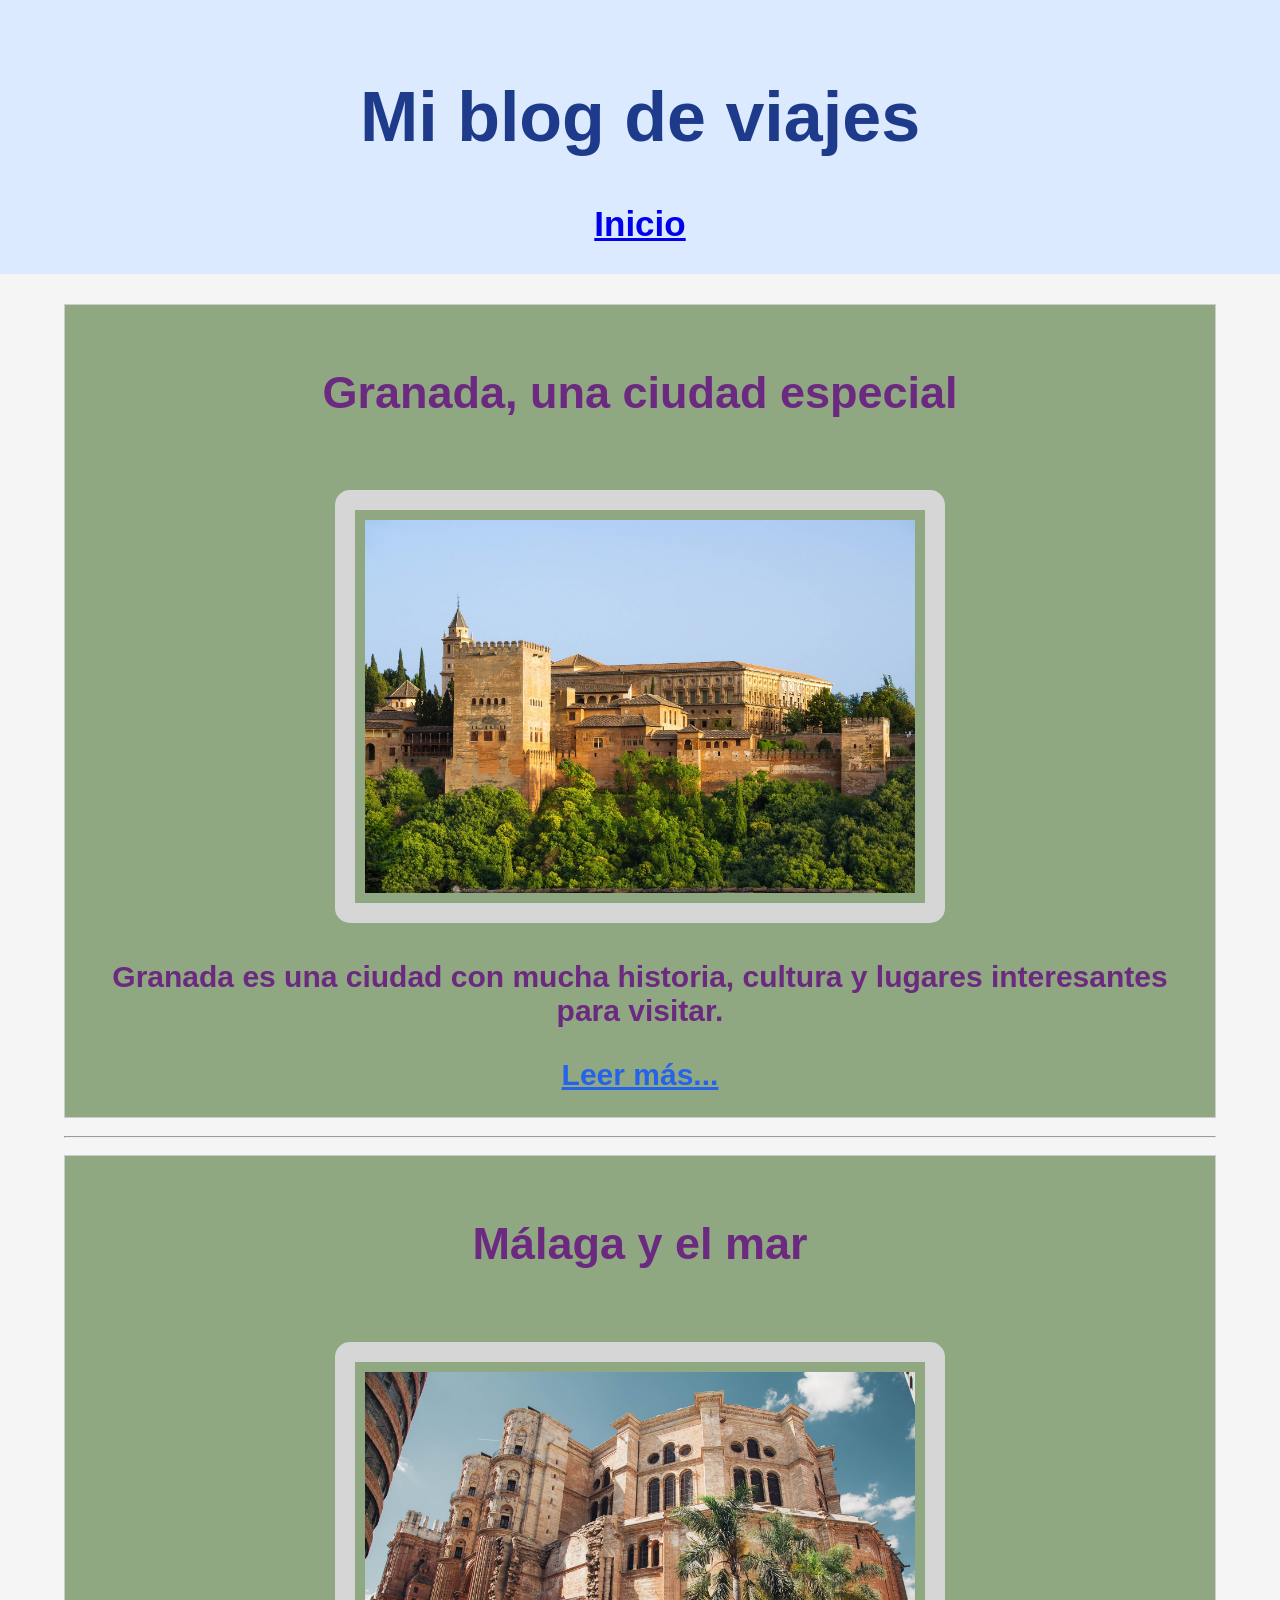
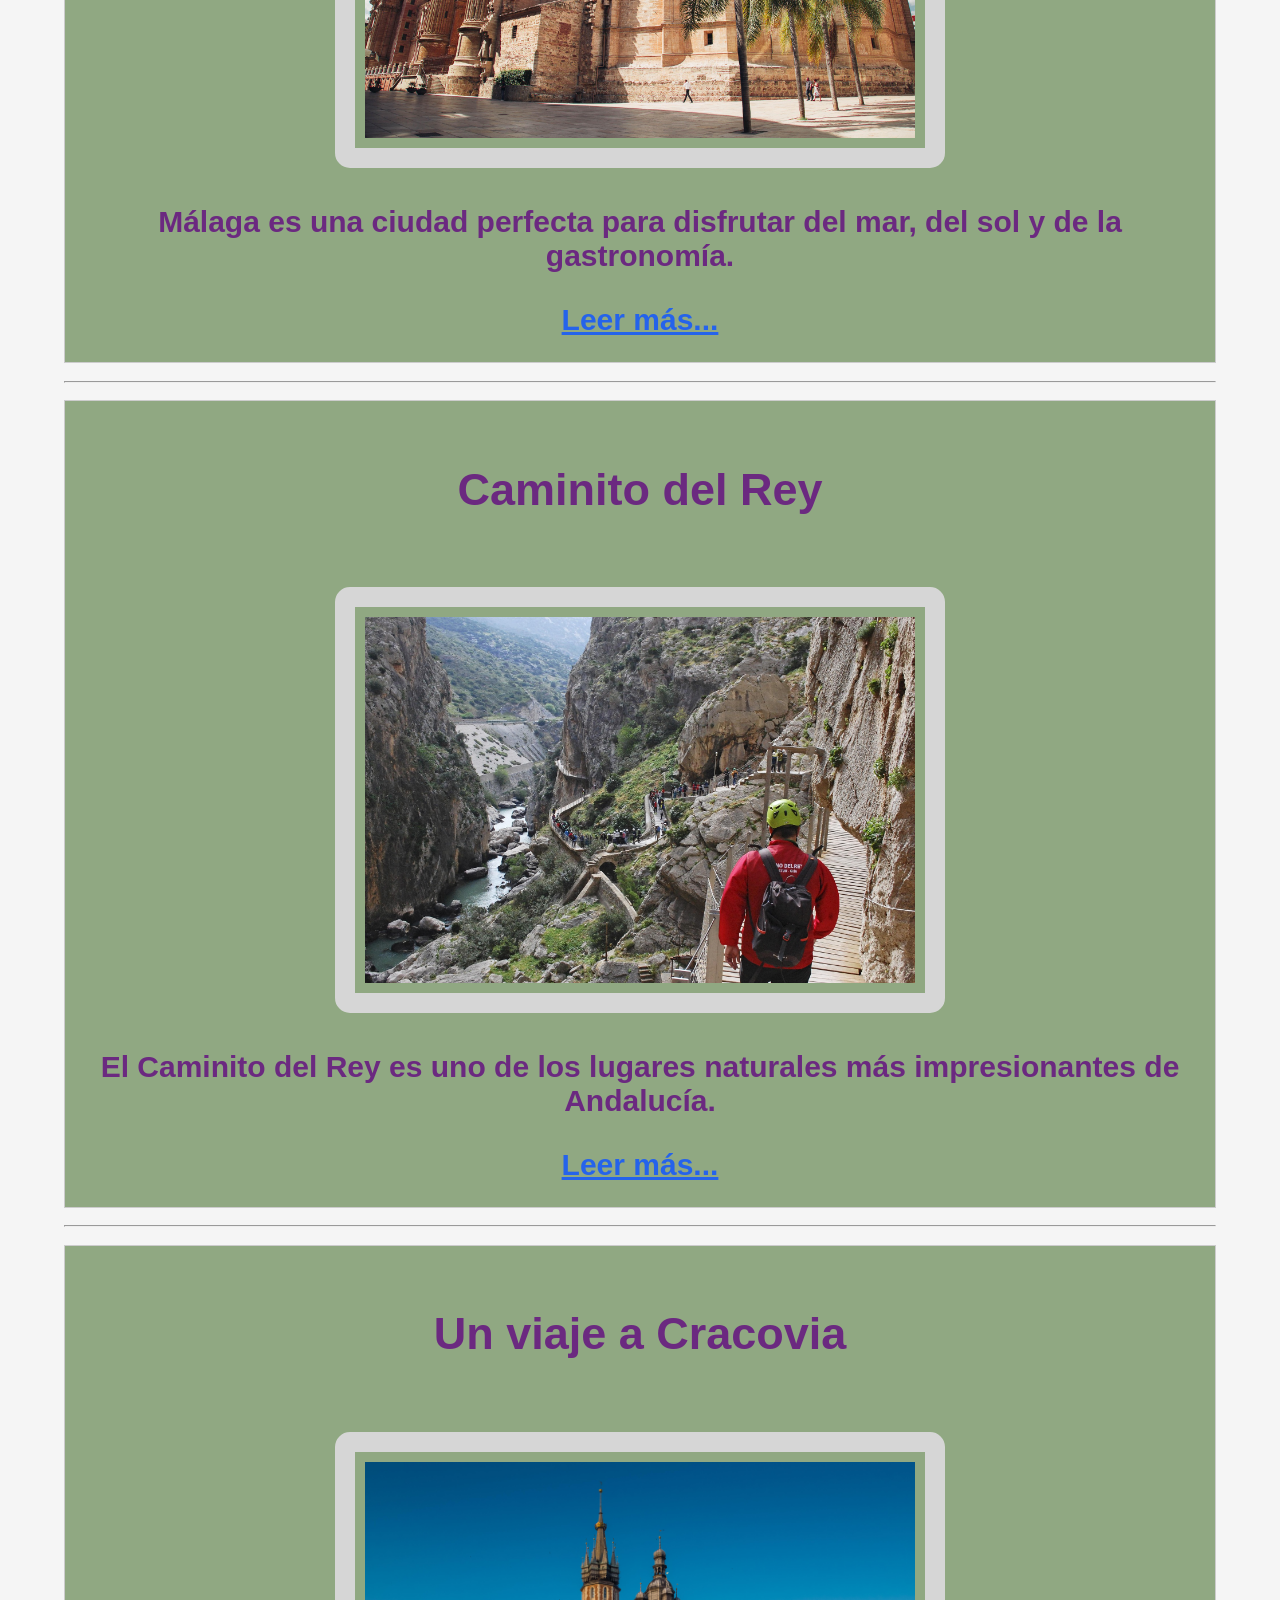
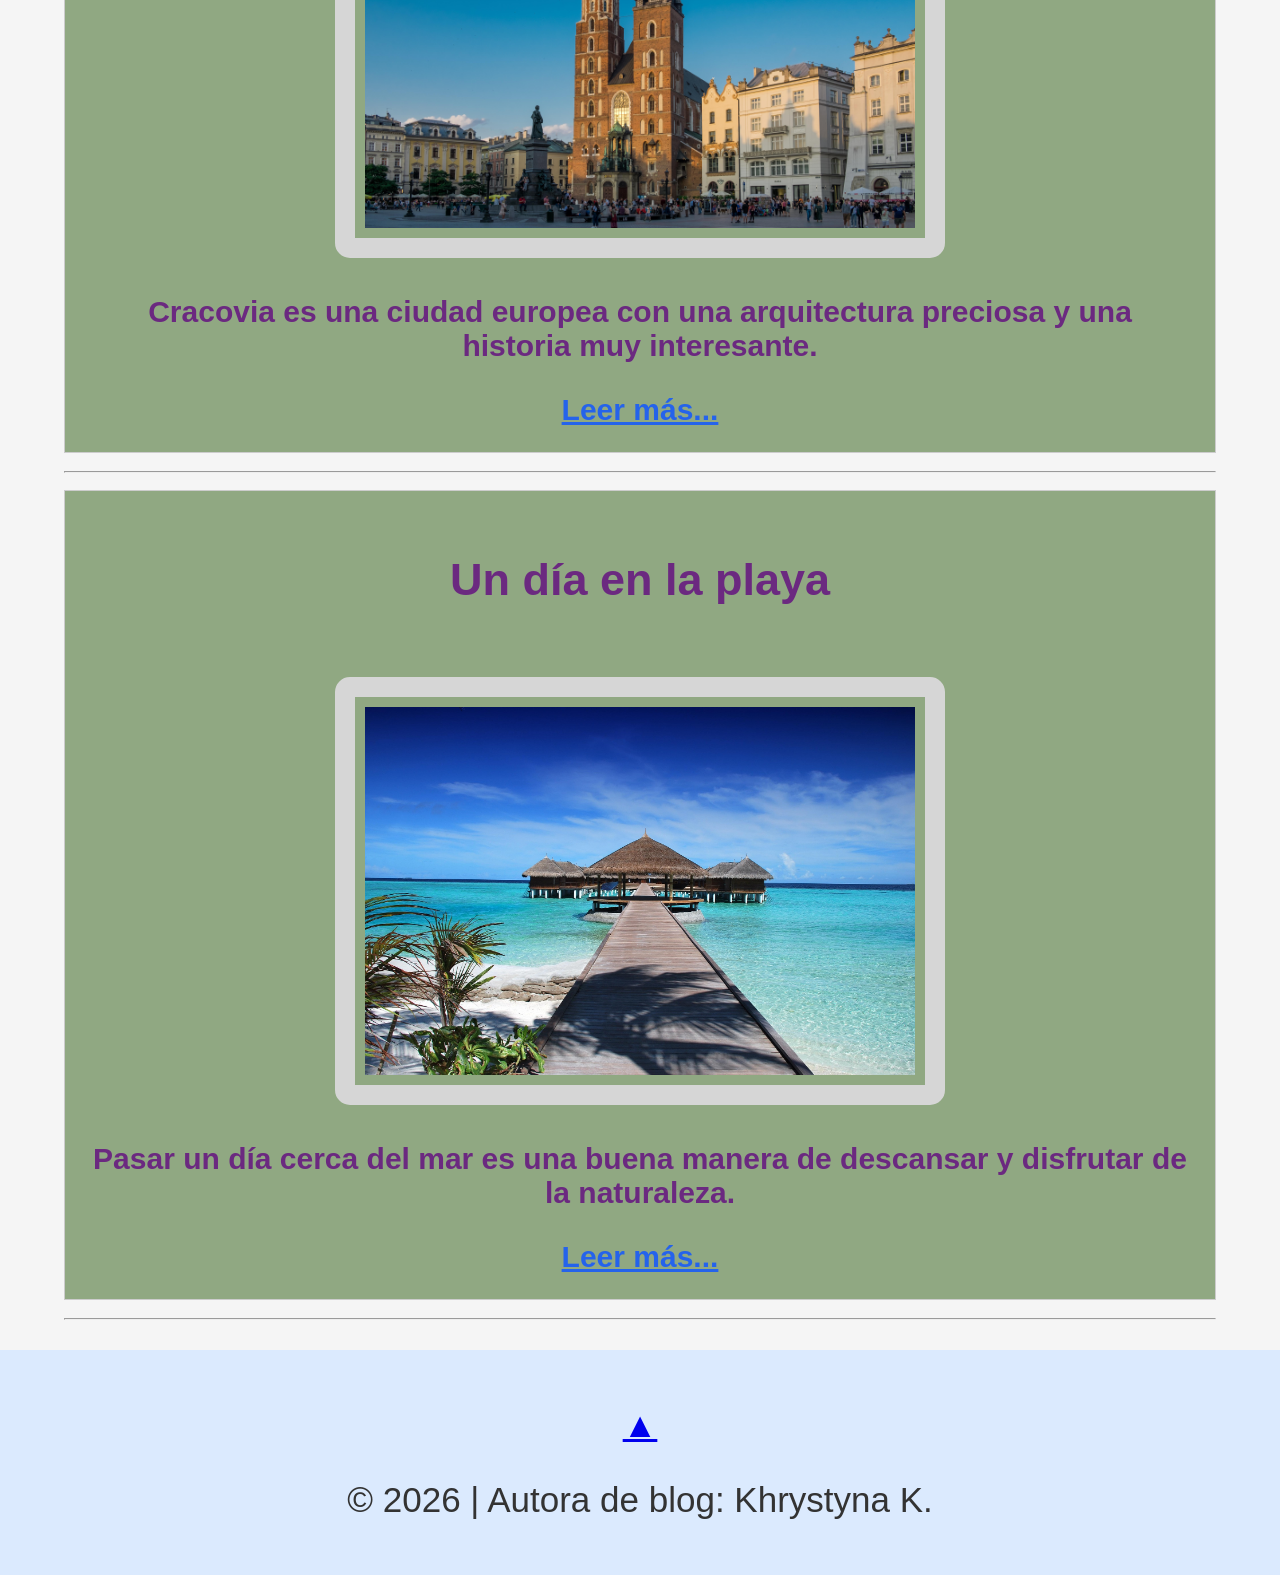
<file: index.html>
<!DOCTYPE html>
<html lang="es">
<head>
    <meta charset="UTF-8">
    <title>Mi blog de viajes</title>
    <link rel="stylesheet" href="css/estilos.css">
</head>

<body>

<header>
    <h1>Mi blog de viajes</h1>
    <nav>
       <li><a href="index.html">Inicio</a>
    </nav>
</header>

<main>
     <article class="entrada"> 
        <h2>Granada, una ciudad especial</h2>
        <br>
        <img src="img/entrada1.jpg" alt="Vista de Granada"> 
        <p>
          Granada es una ciudad con mucha historia, cultura y lugares interesantes para visitar.
        </p>
        <a href ="entrada1.html">Leer más...</a>
     </article>
     <hr>

     <article class="entrada">
        <h2>Málaga y el mar</h2>
        <br>
        <img src="img/entrada2.jpg" alt="Playa de Málaga"> 
        <p>
          Málaga es una ciudad perfecta para disfrutar del mar, del sol y  de la gastronomía.
        </p>
        <a href ="entrada2.html">Leer más...</a>
     </article>
     <hr>

     <article class="entrada">
        <h2>Caminito del Rey</h2>
        <br>
        <img src="img/entrada3.jpg" alt="Caminito del Rey"> 
        <p>
          El Caminito del Rey es uno de los lugares naturales más impresionantes de Andalucía.
        </p>
        <a href ="entrada3.html">Leer más...</a>
     </article>
     <hr>

     <article class="entrada">
        <h2>Un viaje a Cracovia</h2>
        <br>
        <img src="img/entrada4.jpg" alt="Cracovia"> 
        <p>
          Cracovia es una ciudad europea con una arquitectura preciosa y una historia muy interesante.
        </p>
        <a href ="entrada4.html">Leer más...</a>
     </article>
     <hr>

     <article class="entrada"> 
        <h2>Un día en la playa</h2>
        <br>
        <img src="img/entrada5.jpg" alt="Playa"> 
        <p>
          Pasar un día cerca del mar es una buena manera de descansar y disfrutar de la naturaleza.
        </p>
        <a href ="entrada5.html">Leer más...</a>
     </article>
     <hr>
     
</main>

<footer>
        <p><a href="#inicio">▲</a>
        </p>
        <p> &copy; 2026 | Autora de blog: Khrystyna K.
        </p>
</footer>


</body>
</html>
</file>
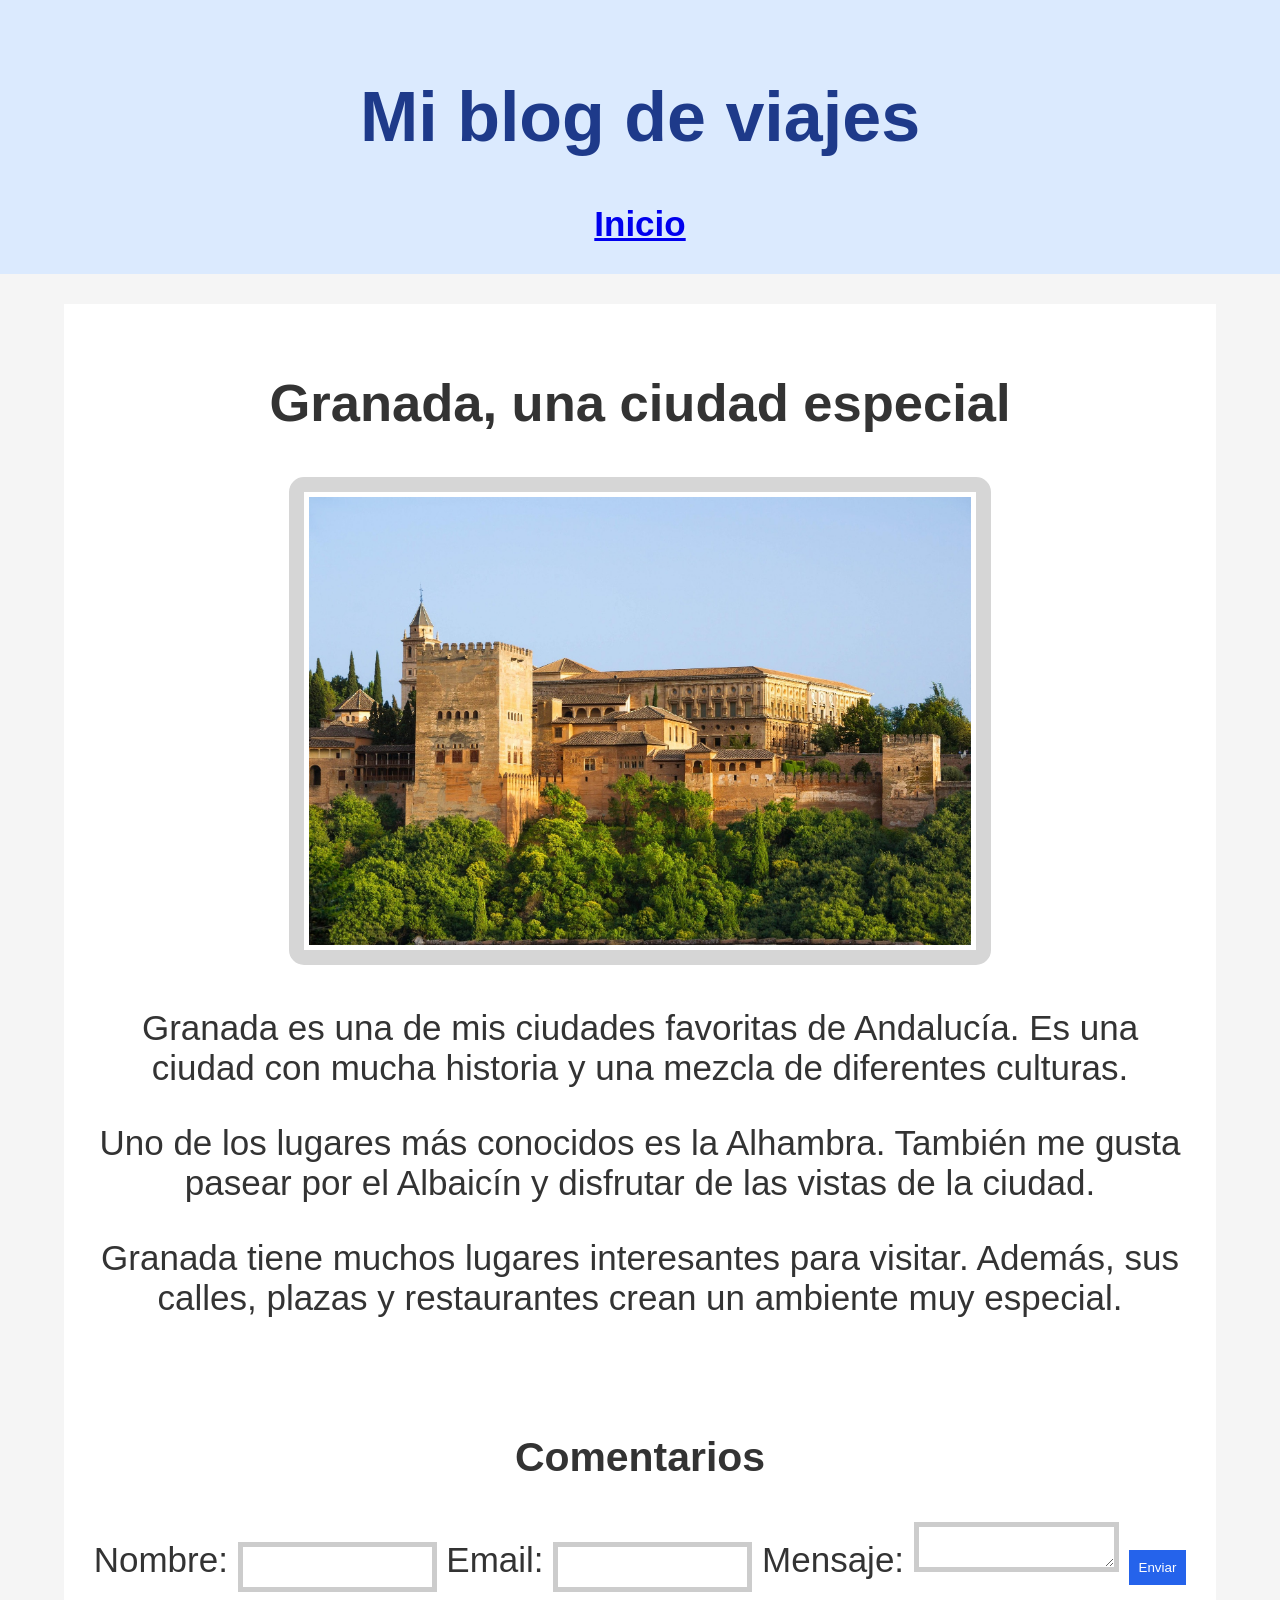
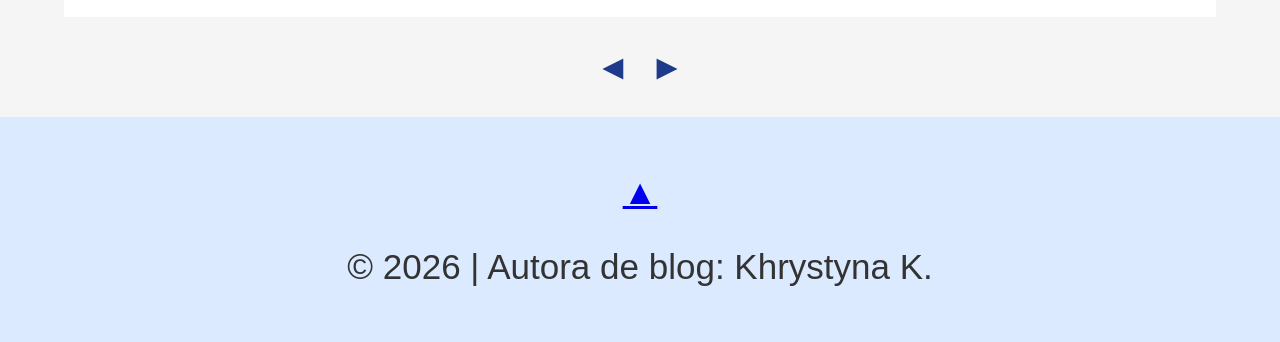
<file: entrada1.html>
<!DOCTYPE html>
<html lang="es">
<head>
    <meta charset="UTF-8">
    <title>Granada, una ciudad especial</title>
    <link rel="stylesheet" href="css/estilos.css">
</head>

<body>

<header>
    <h1>Mi blog de viajes</h1>
    <nav>
       <li><a href="index.html">Inicio</a>
    </nav>
</header>

<main>

<article class="articulo">

    <h2>Granada, una ciudad especial</h2>

    <img class="imagen-principal" src="img/entrada1.jpg" alt="Vista de Granada"> 


    <p>
        Granada es una de mis ciudades favoritas de Andalucía. Es una
        ciudad con mucha historia y una mezcla de diferentes culturas.
    </p>

    <p>
        Uno de los lugares más conocidos es la Alhambra. También me gusta
        pasear por el Albaicín y disfrutar de las vistas de la ciudad.
    </p>

    <p>
        Granada tiene muchos lugares interesantes para visitar. Además,
        sus calles, plazas y restaurantes crean un ambiente muy especial.
    </p>

    <br>
    <h3>Comentarios</h3>

    <form>

        <label for="nombre">Nombre:</label>
        <input type="text" id="nombre" name="nombre">

        <label for="email">Email:</label>
        <input type="email" id="email" name="email">

        <label for="mensaje">Mensaje:</label>
        <textarea id="mensaje" name="mensaje"></textarea>

        <button type="submit">Enviar</button>

    </form>

</article>

<div class="navegacion">
    <a href="entrada5.html">◄</a>
    <a href="entrada2.html">►</a>
</div>

</main>

<footer>
        <p><a href="index.html">▲</a>
        </p>
        <p> &copy; 2026 | Autora de blog: Khrystyna K.
        </p>
</footer>



</body>
</html>
</file>
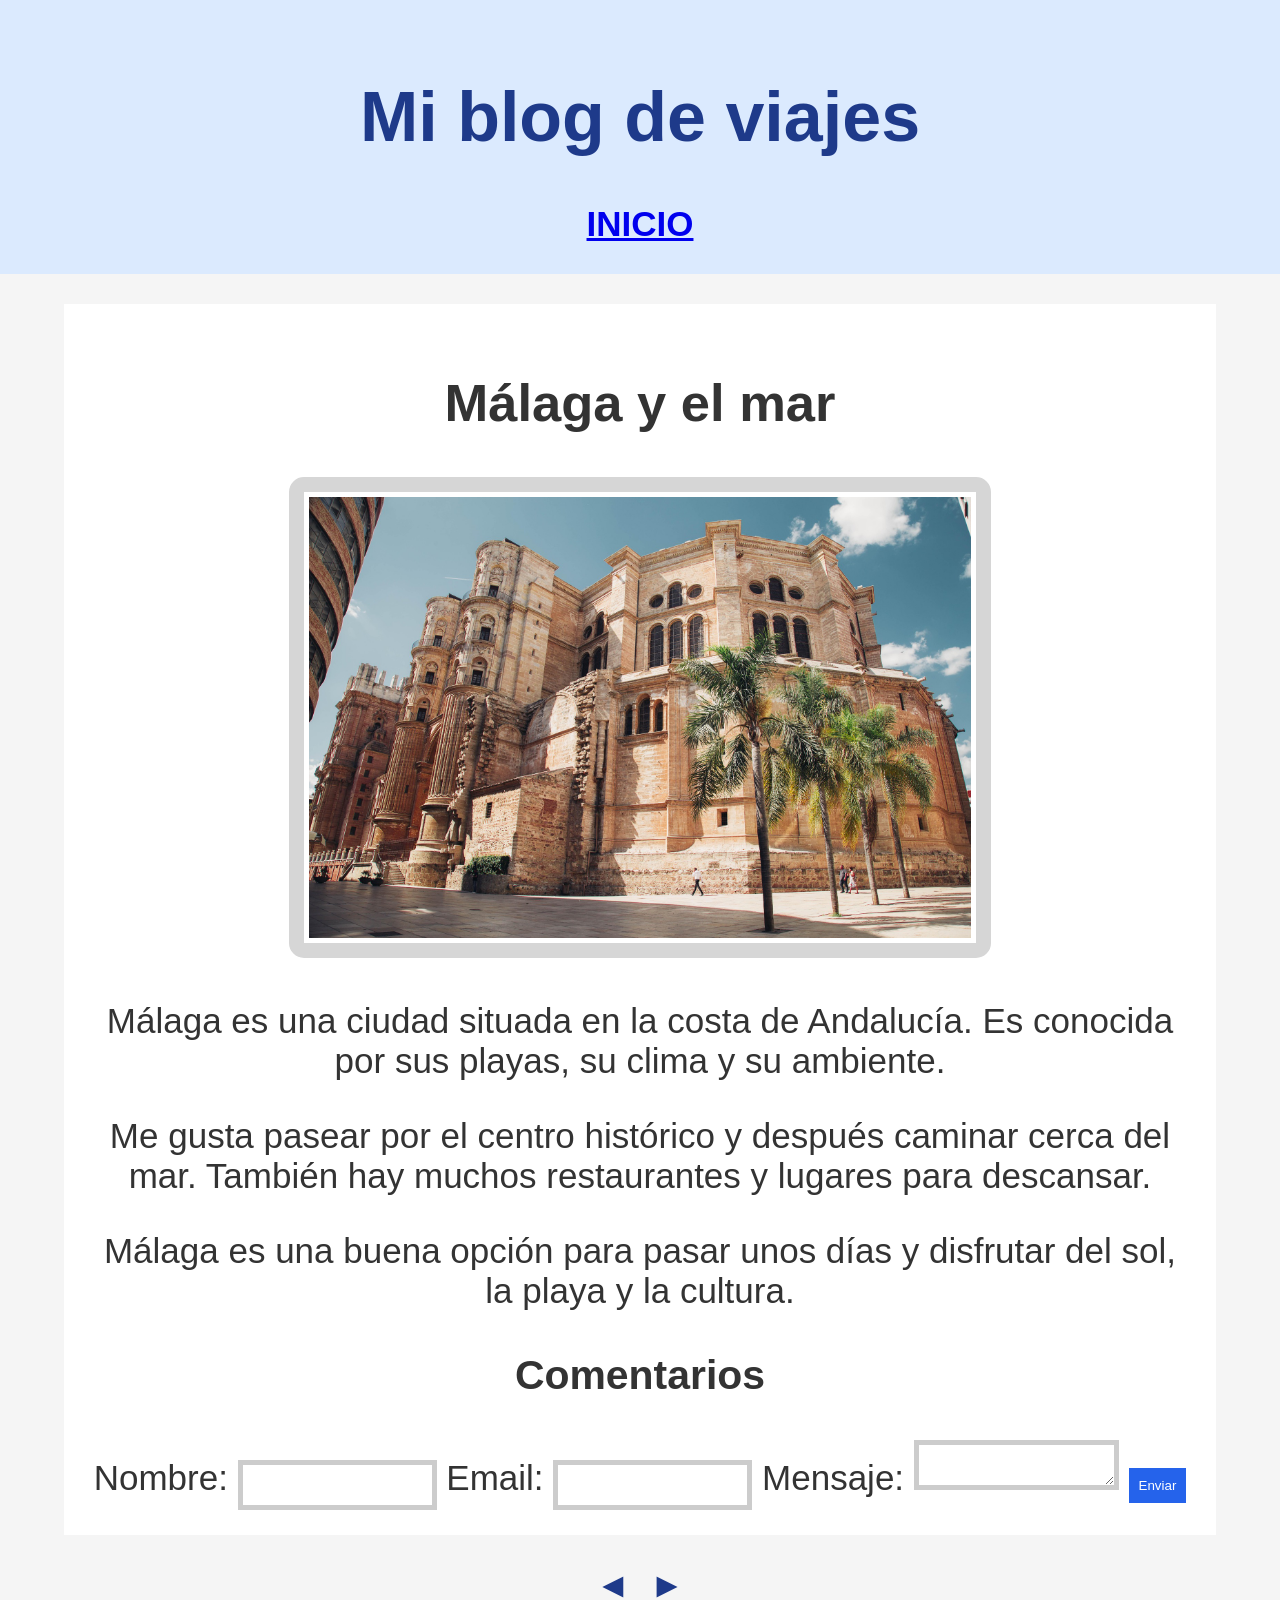
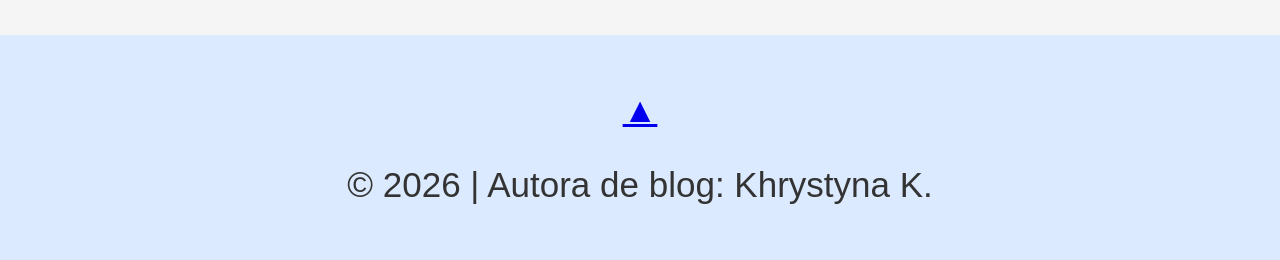
<file: entrada2.html>
<!DOCTYPE html>
<html lang="es">
<head>
    <meta charset="UTF-8">
    <title>Málaga y el mar</title>
    <link rel="stylesheet" href="css/estilos.css">
</head>

<body>

<header>
    <h1>Mi blog de viajes</h1>
    <nav>
       <li><a href="index.html">INICIO</a>
    </nav>
</header>

<main>

<article class="articulo">

    <h2>Málaga y el mar</h2>

    <img class="imagen-principal" src="img/entrada2.jpg" alt=""Playa de Málaga"> 

    <p>
        Málaga es una ciudad situada en la costa de Andalucía. Es conocida
        por sus playas, su clima y su ambiente.
    </p>

    <p>
        Me gusta pasear por el centro histórico y después caminar cerca
        del mar. También hay muchos restaurantes y lugares para descansar.
    </p>

    <p>
        Málaga es una buena opción para pasar unos días y disfrutar del
        sol, la playa y la cultura.
    </p>


    <h3>Comentarios</h3>

    <form>

        <label for="nombre">Nombre:</label>
        <input type="text" id="nombre" name="nombre">

        <label for="email">Email:</label>
        <input type="email" id="email" name="email">

        <label for="mensaje">Mensaje:</label>
        <textarea id="mensaje" name="mensaje"></textarea>

        <button type="submit">Enviar</button>

    </form>

</article>

<div class="navegacion">
    <a href="entrada1.html">◄</a>
    <a href="entrada3.html">►</a>
</div>

</main>

<footer>
        <p><a href="index.html">▲</a>
        </p>
        <p> &copy; 2026 | Autora de blog: Khrystyna K.
        </p>
</footer>



</body>
</html>
</file>
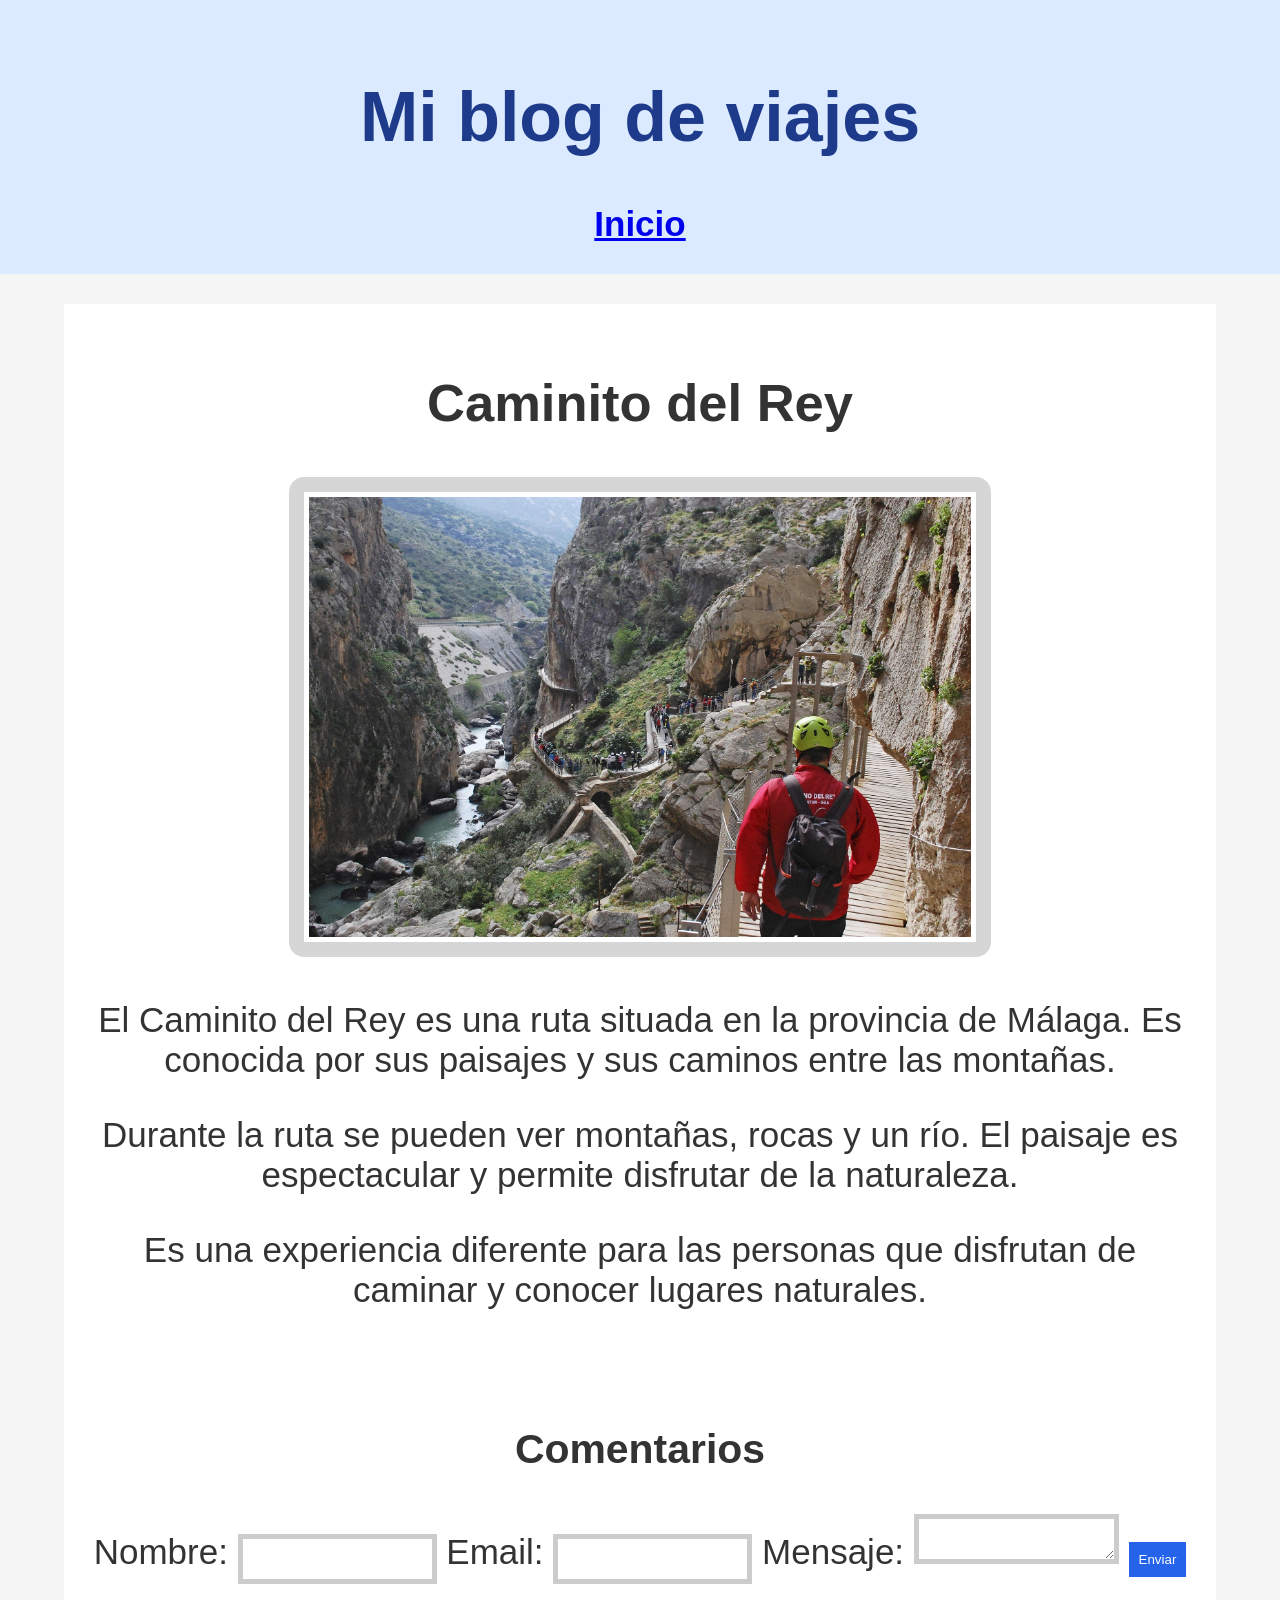
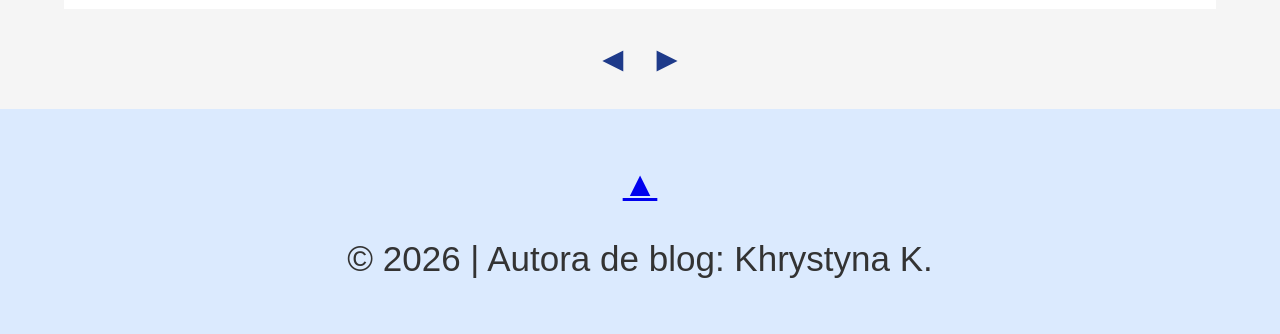
<file: entrada3.html>
<!DOCTYPE html>
<html lang="es">
<head>
    <meta charset="UTF-8">
    <title>Caminito del Rey</title>
    <link rel="stylesheet" href="css/estilos.css">
</head>

<body>

<header>
    <h1>Mi blog de viajes</h1>
    <nav>
       <li><a href="index.html">Inicio</a>
    </nav>
</header>

<main>

<article class="articulo">

    <h2>Caminito del Rey</h2>

    <img class="imagen-principal" src="img/entrada3.jpg" alt="Caminito del Rey"> 

    <p>
        El Caminito del Rey es una ruta situada en la provincia de Málaga.
        Es conocida por sus paisajes y sus caminos entre las montañas.
    </p>

    <p>
        Durante la ruta se pueden ver montañas, rocas y un río. El paisaje
        es espectacular y permite disfrutar de la naturaleza.
    </p>

    <p>
        Es una experiencia diferente para las personas que disfrutan de
        caminar y conocer lugares naturales.
    </p>

    
    <br>
    <h3>Comentarios</h3>

    <form>

        <label for="nombre">Nombre:</label>
        <input type="text" id="nombre" name="nombre">

        <label for="email">Email:</label>
        <input type="email" id="email" name="email">

        <label for="mensaje">Mensaje:</label>
        <textarea id="mensaje" name="mensaje"></textarea>

        <button type="submit">Enviar</button>

    </form>

</article>

<div class="navegacion">
    <a href="entrada2.html">◄</a>
    <a href="entrada4.html">►</a>
</div>

</main>

<footer>
        <p><a href="index.html">▲</a>
        </p>
        <p> &copy; 2026 | Autora de blog: Khrystyna K.
        </p>
</footer>



</body>
</html>
</file>
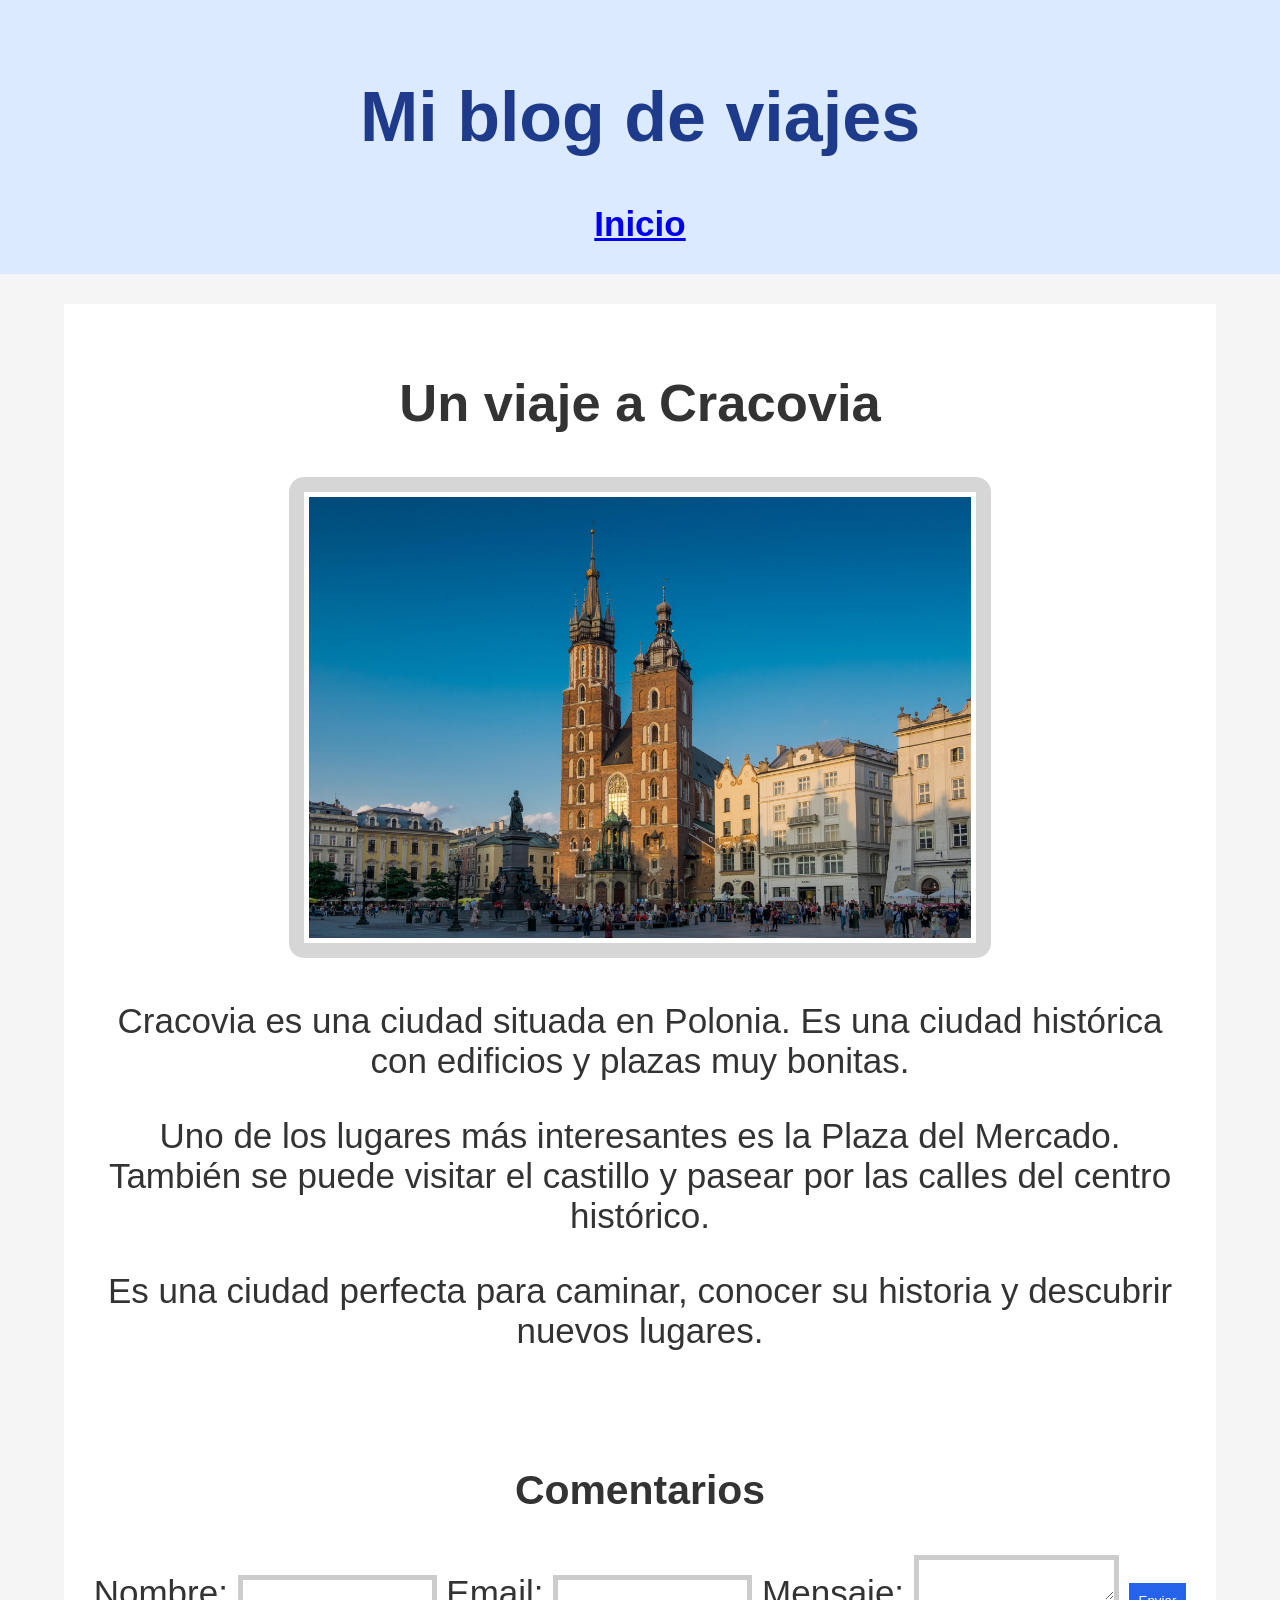
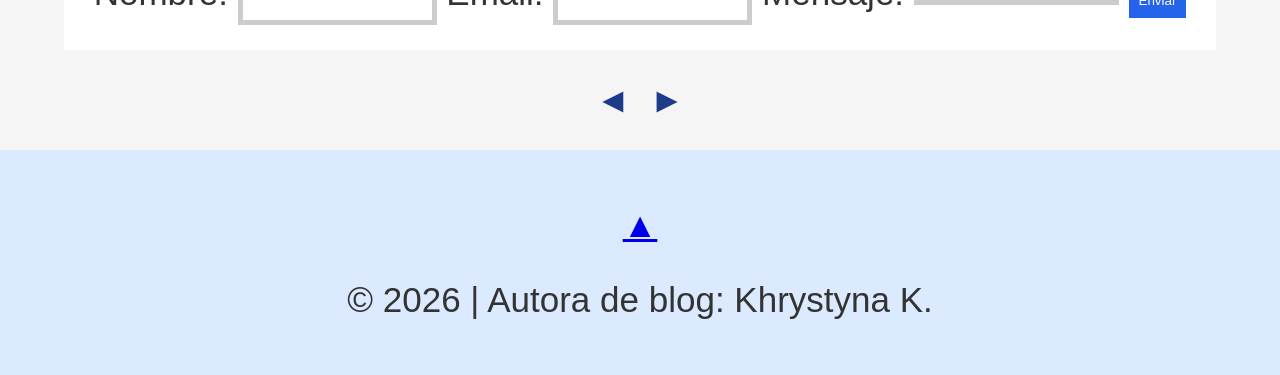
<file: entrada4.html>
<!DOCTYPE html>
<html lang="es">
<head>
    <meta charset="UTF-8">
    <title>Un viaje a Cracovia</title>
    <link rel="stylesheet" href="css/estilos.css">
</head>

<body>

<header>
    <h1>Mi blog de viajes</h1>
    <nav>
       <li><a href="index.html">Inicio</a>
    </nav>
</header>

<main>

<article class="articulo">

    <h2>Un viaje a Cracovia</h2>

    <img class="imagen-principal" src="img/entrada4.jpg" alt="Cracovia"> 

   <p>
        Cracovia es una ciudad situada en Polonia. Es una ciudad histórica
        con edificios y plazas muy bonitas.
    </p>

    <p>
        Uno de los lugares más interesantes es la Plaza del Mercado.
        También se puede visitar el castillo y pasear por las calles del
        centro histórico.
    </p>

    <p>
        Es una ciudad perfecta para caminar, conocer su historia y
        descubrir nuevos lugares.
    </p>

    <br>

    <h3>Comentarios</h3>

    <form>

        <label for="nombre">Nombre:</label>
        <input type="text" id="nombre" name="nombre">

        <label for="email">Email:</label>
        <input type="email" id="email" name="email">

        <label for="mensaje">Mensaje:</label>
        <textarea id="mensaje" name="mensaje"></textarea>

        <button type="submit">Enviar</button>

    </form>

</article>

<div class="navegacion">
    <a href="entrada3.html">◄</a>
    <a href="entrada5.html">►</a>
</div>

</main>

<footer>
        <p><a href="index.html">▲</a>
        </p>
        <p> &copy; 2026 | Autora de blog: Khrystyna K.
        </p>
</footer>



</body>
</html>
</file>
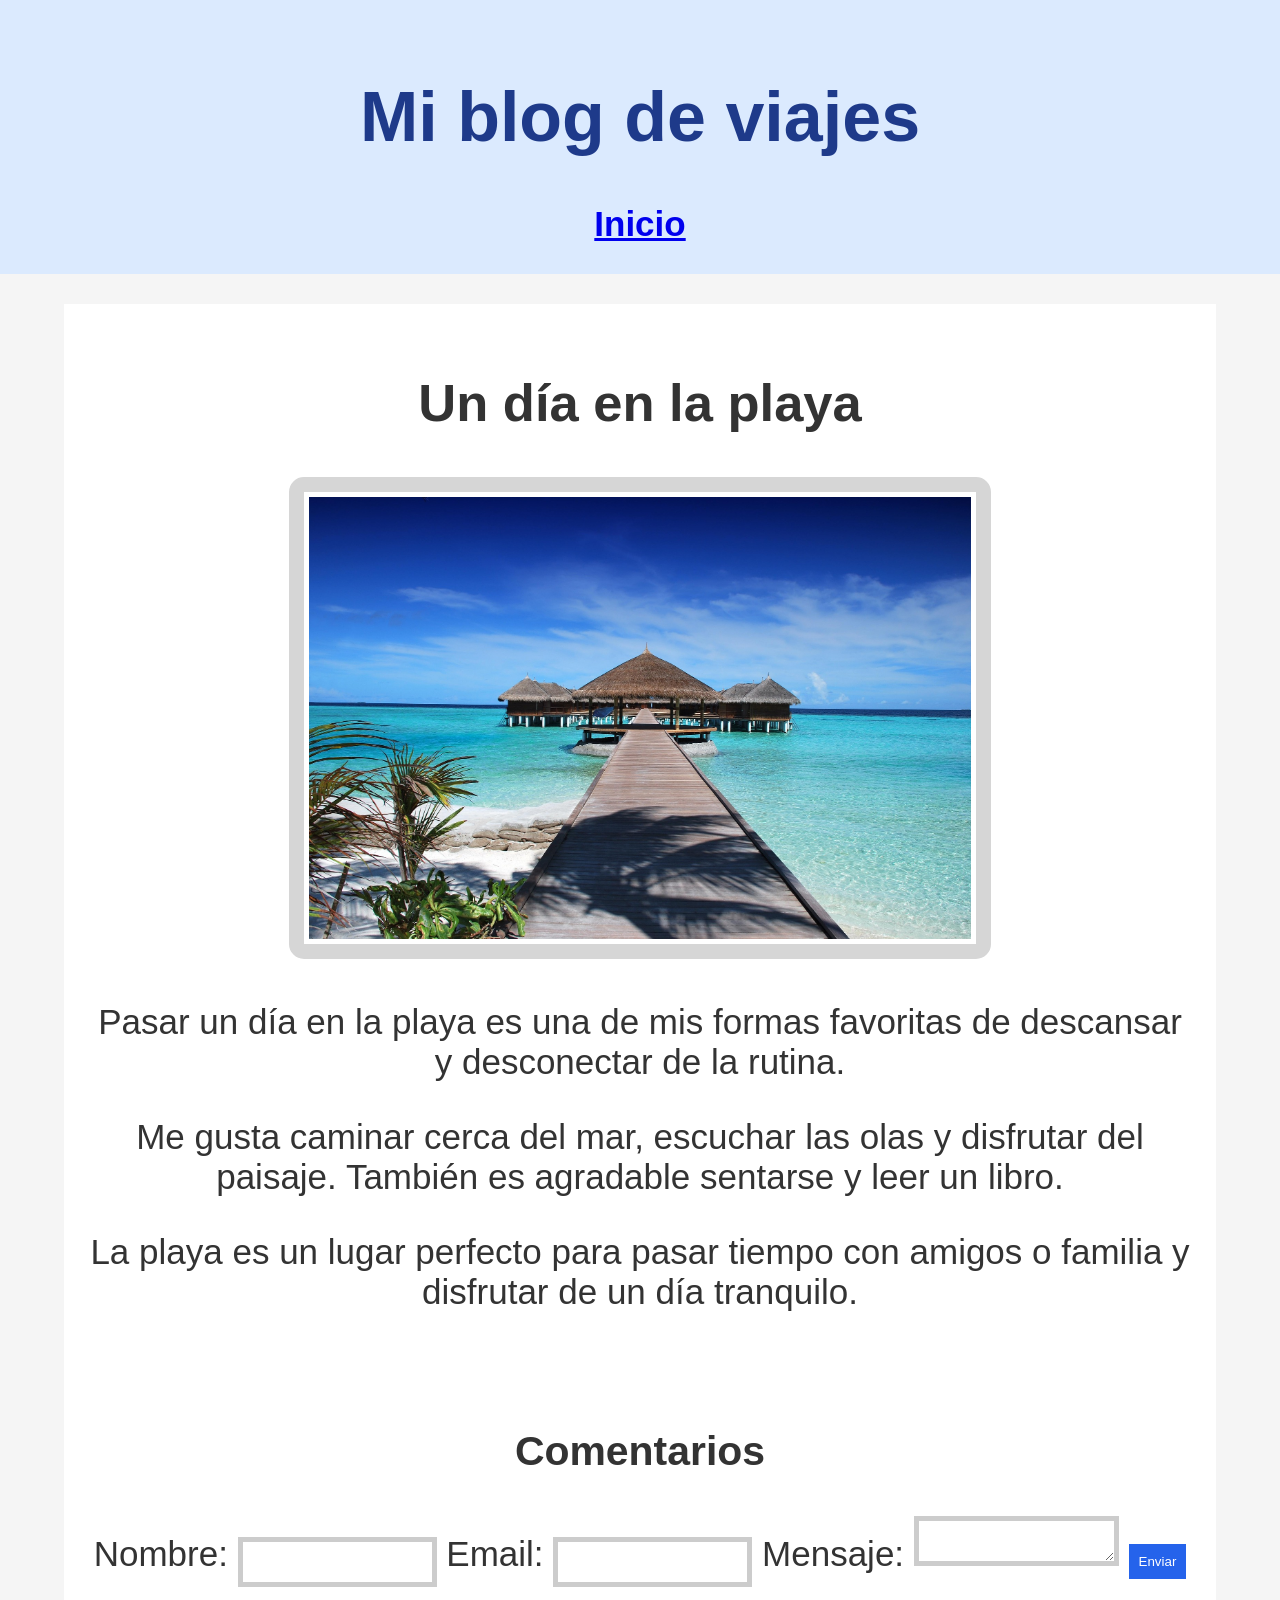
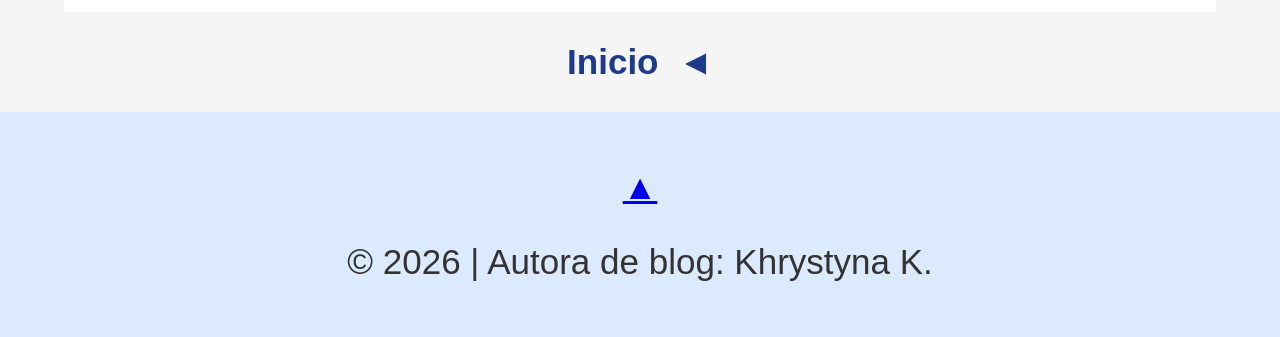
<file: entrada5.html>
<!DOCTYPE html>
<html lang="es">
<head>
    <meta charset="UTF-8">
    <title>Un día en la playa</title>
    <link rel="stylesheet" href="css/estilos.css">
</head>

<body>

<header>
    <h1>Mi blog de viajes</h1>
    <nav>
       <li><a href="index.html">Inicio</a>
    </nav>
</header>

<main>

<article class="articulo">

    <h2>Un día en la playa</h2>

    <img class="imagen-principal" src="img/entrada5.jpg" alt="Playa"> 

    <p>
        Pasar un día en la playa es una de mis formas favoritas de
        descansar y desconectar de la rutina.
    </p>

    <p>
        Me gusta caminar cerca del mar, escuchar las olas y disfrutar
        del paisaje. También es agradable sentarse y leer un libro.
    </p>

    <p>
        La playa es un lugar perfecto para pasar tiempo con amigos o
        familia y disfrutar de un día tranquilo.
    </p>

    <br>

    <h3>Comentarios</h3>

    <form>

        <label for="nombre">Nombre:</label>
        <input type="text" id="nombre" name="nombre">

        <label for="email">Email:</label>
        <input type="email" id="email" name="email">

        <label for="mensaje">Mensaje:</label>
        <textarea id="mensaje" name="mensaje"></textarea>

        <button type="submit">Enviar</button>

    </form>

</article>

<div class="navegacion">
    <a href="index.html">Inicio</a>
    <a href="entrada4.html">◄</a>
</div>

</main>

<footer>
        <p><a href="index.html">▲</a>
        </p>
        <p> &copy; 2026 | Autora de blog: Khrystyna K.
        </p>
</footer>



</body>
</html>
</file>
<file: css/estilos.css>
body {
    font-family: Arial, sans-serif;
    margin:0;
    background-color: #f5f5f5;
    color: #333333;
    font-size: 35px;
}

header {
    background-color: #dbeafe;
    text-align: center;
    padding: 30px;
    font-weight:bold;
}

header h1 {
    color: #1e3a8a;
}

header p {
    font-size: 20px;
}

main {
    width: 90%;
    margin: 30px auto;
}

.entrada {
    background-color: #90a882;
    padding: 25px;
    border: 1px solid #cccccc;
    text-align: center;
    color: #6b2980;
    font-size:30px;
    font-weight:bold;
 }

.entrada img {
    width: 50%;
    margin: auto;
    border:20px solid #d6d6d6;
    border-radius:15px;
    padding:10px;
}

.entrada a {
    color: #2563eb;
    font-weight: bold;
}

.articulo {
    background-color: white;
    padding: 25px;
    text-align: center;
}

.imagen-principal {
    width: 60%;
    margin: auto;
    border:15px solid #d6d6d6;
    border-radius:15px;
    padding:5px;
}

input,
textarea{
    padding: 10px;
    border: 5px solid #cccccc;
    height: 20px;
}

button {
    padding: 10px;
    background-color: #2563eb;
    color: white;
    border: none;
}

nav {
    list-style: none;
    text-align: center;
}

.navegacion {
    list-style: none;
    text-align: center;
    margin: 30px;
}

.navegacion a {
    text-decoration: none;
    color: #1e3a8a;
    font-weight: bold;
    margin: 5px;
}

footer {
    text-align: center;
    background-color: #dbeafe;
    padding: 20px;
}
</file>
